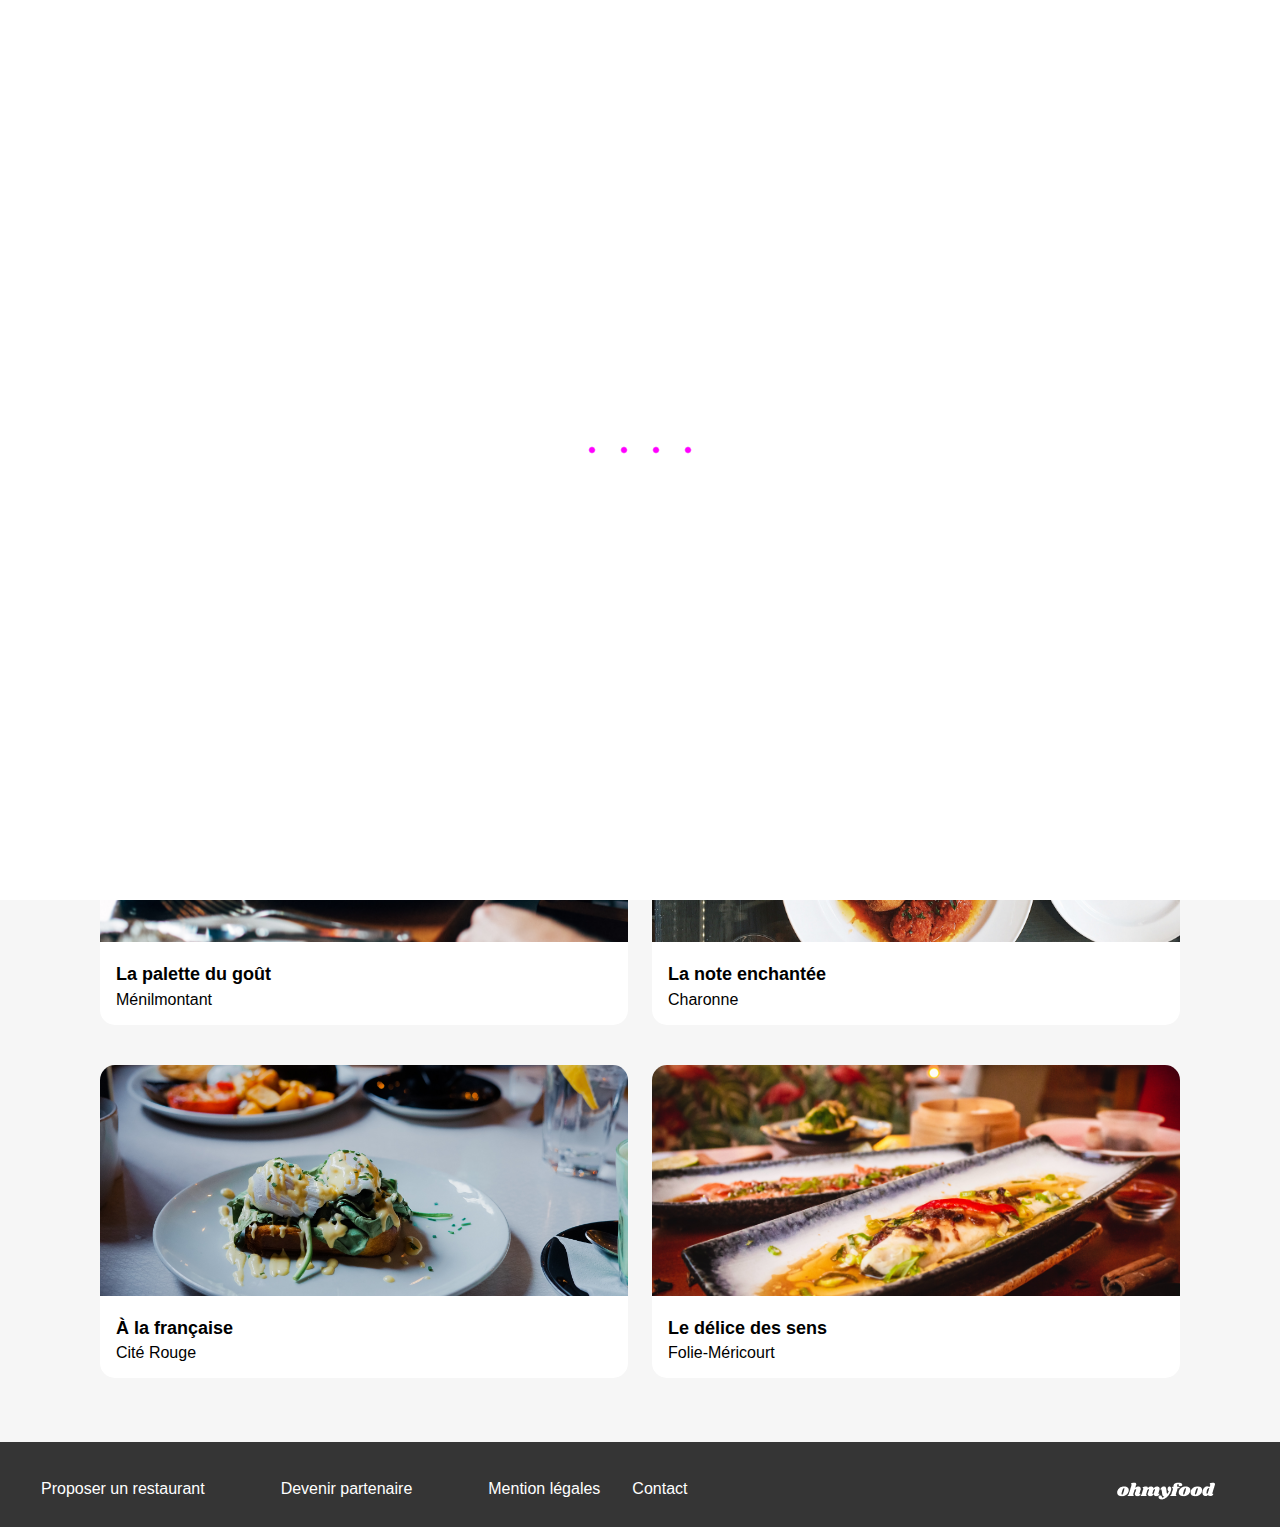
<file: index.html>
<!DOCTYPE html>
<html lang="fr">
<head>
    <meta charset="UTF-8">
    <meta name="viewport" content="width=device-width, initial-scale=1.0">
    <title>OhMyFood</title>
    <link rel="stylesheet" href="https://cdnjs.cloudflare.com/ajax/libs/font-awesome/6.2.1/css/all.min.css"
        integrity="sha512-MV7K8+y+gLIBoVD59lQIYicR65iaqukzvf/nwasF0nqhPay5w/9lJmVM2hMDcnK1OnMGCdVK+iQrJ7lzPJQd1w=="
        crossorigin="anonymous" referrerpolicy="no-referrer" />
    <link rel="stylesheet" href="./sass/style.css">
</head>
<body>

    <div class="loader">
      <span class="loader__dot"></span>
      <div class="loader__dots">
        <span></span>
        <span></span>
        <span></span>
      </div>
    </div>

    <header>
        <!-- flèche du retour -->
        <a href="./index.html" class="fleche-retour">
          <!-- <img src="./assets/icon/GoBack.png" alt="icon de retour"> -->
        </a>
        
        <!-- logo -->
        <a href="#">
          <img src="./assets/images/logo/ohmyfood_black.png" alt="logo de ohmyfood">
        </a>
    </header>

    <main>

        <div class="location">
            <div class="pin-icon">
              <i class="fa-solid fa-location-dot"></i>
            </div>
            <input placeholder="Paris, Belleville">
        </div>
        
        <section class="accueil">
          <div class="accueil__text-container">
            <h1>Réservez le menu qui vous convient</h1>
            <h2>Découvrez des restaurants d'execption, sélectionnés par nos soins</h2>
            
            <a href="#restaurant-list" class="accueil__btn">
              Explorer nos restaurants
            </a>
          </div>
        </section>
        
        <section class="fonctionnement">
          <div class="fonctionnement__text-container">
            <h3>Fonctionnement</h3>
            
            <menu class="fonctionnement__menu">
              <li>
                <div class="fonctionnement__menu__number">1</div>
                <button>
                  <i class="fa-solid fa-mobile-screen-button"></i>
                  Choisissez un restaurant
                </button>
              </li>
              <li>
                <div class="fonctionnement__menu__number">2</div>
                <button>
                  <i class="fa-solid fa-list-ul"></i>
                  Composer votre menu
                </button>
              </li>
              <li>
                <div class="fonctionnement__menu__number">3</div>
                <button>
                  <i class="fa-solid fa-store"></i>
                  Dégustez au restaurant
                </button>
              </li>
            </menu>
          </div>
        </section>
        
        <section id="restaurant-list" class="restaurants">
          <div class="restaurant__text-container">
            <h3>Restaurants</h3>
            <div class="restaurants__list">

              <div class="restaurants__list__lien_menu">
                  <a href="./restaurants/paletteDuGout.html">
                    <article class="restaurants__card">
                      <div>
                        <img src="./assets/images/restaurants/jay-wennington-N_Y88TWmGwA-unsplash.jpg" alt="image restaurant la palette du gout">
                        <span class="new">Nouveau</span>
                      </div>
                    
                      <div class="restaurants__card__bottom">
                        <div class="card-text">
                          <h4>La palette du goût</h4>
                          <p>Ménilmontant</p>
                        </div>
                      </div>
                    </article>
                  </a>
                    <button class="btn-heart">
                      <i class="fa-regular fa-heart"></i>
                      <i class="fa-solid fa-heart"></i>
                    </button>
              </div>
              <div class="restaurants__list__lien_menu">
                  <a href="./restaurants/laNoteEnchantee.html">
                    <article class="restaurants__card">
                      <div>
                        <img src="./assets/images/restaurants/stil-u2Lp8tXIcjw-unsplash.jpg" alt="image restaurant la note enchantée">
                        <span class="new">Nouveau</span>
                      </div>
                    
                      <div class="restaurants__card__bottom">
                        <div class="card-text">
                          <h4>La note enchantée</h4>
                          <p>Charonne</p>
                        </div>
                      </div>
                    </article>
                  </a>
                    <button class="btn-heart">
                      <i class="fa-regular fa-heart"></i>
                      <i class="fa-solid fa-heart"></i>
                    </button>
              </div>
              <div class="restaurants__list__lien_menu">
                  <a href="./restaurants/aLaFrancaise.html">
                    <article class="restaurants__card">
                      <div>
                        <img src="./assets/images/restaurants/toa-heftiba-DQKerTsQwi0-unsplash.jpg" alt="image restaurant a la française">
                      </div>
                    
                      <div class="restaurants__card__bottom">
                        <div class="card-text">
                          <h4>À la française</h4>
                          <p>Cité Rouge</p>
                        </div>
                      </div>
                    </article>
                  </a>
                    <button class="btn-heart">
                      <i class="fa-regular fa-heart"></i>
                      <i class="fa-solid fa-heart"></i>
                    </button>
              </div>
              <div class="restaurants__list__lien_menu">
                  <a href="./restaurants/leDeliceDesSens.html">
                    <article class="restaurants__card">
                      <div>
                        <img src="./assets/images/restaurants/louis-hansel-shotsoflouis-qNBGVyOCY8Q-unsplash.jpg" alt="image restaurant le délice des sens">
                      </div>
                    
                      <div class="restaurants__card__bottom">
                        <div class="card-text">
                          <h4>Le délice des sens</h4>
                          <p>Folie-Méricourt</p>
                        </div>
                      </div>
                    </article>
                    </a>
                    <button class="btn-heart">
                      <i class="fa-regular fa-heart"></i>
                      <i class="fa-solid fa-heart"></i>
                    </button>
              </div>
            </div>
          </div>
        </section>

      </main>

      <footer>
        <a href="#">
          <img src="./assets/images/logo/ohmyfood_white.png" alt="logo du site">
        </a>
        <menu class="footer_menu">
          <li>
            <a href="#">
              <i class="fa-solid fa-utensils"></i>
              Proposer un restaurant
            </a>
          </li>
          <li>
            <a href="#">
              <i class="fa-solid fa-handshake-angle"></i>
              Devenir partenaire
            </a>
          </li>
          <li>
            <a href="#">
              Mention légales
            </a>
          </li>
          <li>
            <a href="#">
              Contact
            </a>
          </li>
        </menu>
    </footer>

</body>
</html>
</file>
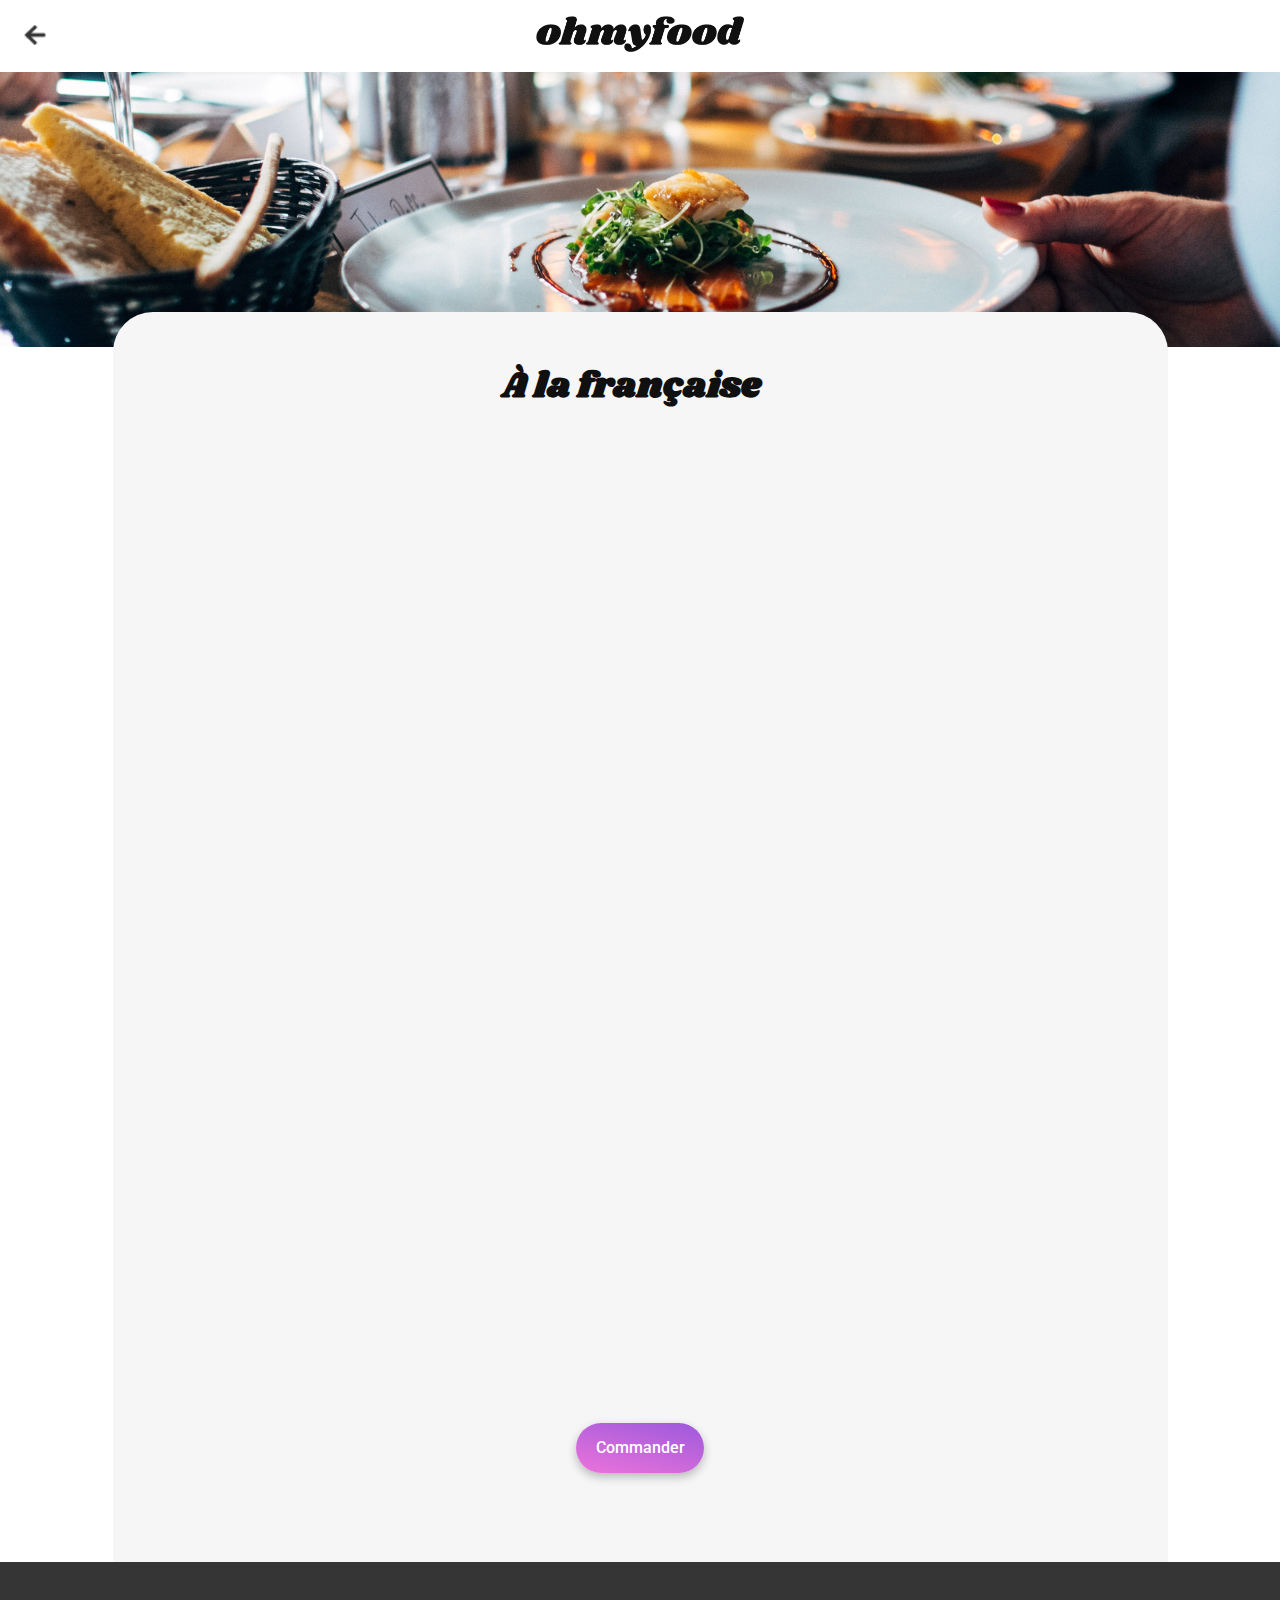
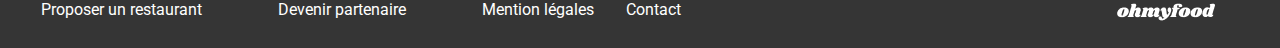
<file: restaurants/aLaFrancaise.html>
<!DOCTYPE html>
<html lang="fr">
<head>
  <meta charset="UTF-8">
  <meta name="viewport" content="width=device-width, initial-scale=1.0">
  <title>Menu La note enchantée</title>
  <link rel="preconnect" href="https://fonts.googleapis.com">
  <link rel="preconnect" href="https://fonts.gstatic.com" crossorigin>
  <link href="https://fonts.googleapis.com/css2?family=Roboto:ital,wght@0,100;0,300;0,400;0,500;0,700;0,900;1,100;1,300;1,400;1,500;1,700;1,900&family=Shrikhand&display=swap" rel="stylesheet">
  <link rel="stylesheet" href="https://cdnjs.cloudflare.com/ajax/libs/font-awesome/6.2.1/css/all.min.css"
  integrity="sha512-MV7K8+y+gLIBoVD59lQIYicR65iaqukzvf/nwasF0nqhPay5w/9lJmVM2hMDcnK1OnMGCdVK+iQrJ7lzPJQd1w=="
  crossorigin="anonymous" referrerpolicy="no-referrer" />
  <link rel="stylesheet" href="../sass/style.css">
</head>
<body>

  <header>
    <!-- flèche du retour -->
    <a href="../index.html" class="fleche-retour">
      <img src="../assets/icon/GoBack.png" alt="icon de retour">
    </a>
    
    <!-- logo -->
    <a href="../index.html">
      <img src="../assets/images/logo/ohmyfood_black.png" alt="logo de ohmyfood">
    </a>
  </header>

  <main>

    <img class="restaurant__imgage" src="../assets//images/restaurants/jay-wennington-N_Y88TWmGwA-unsplash.jpg" alt="photo du restaurant">

    <div class="container">

      <section class="restaurant">

        <div class="restaurant__titre-menu">
          <h1>À la française</h1>
          <i class="fa-regular fa-heart"></i>
        </div>

        <ul>

          <li>
            <div class="restaurant__titre">
              <h2 >Entrées</h2>
              <div class="restaurant__separateur"></div>
            </div>
          </li>

          <li>
            <button class="restaurant__btn">
              <span class="restaurant__btn__text-container">
                <span class="restaurant__btn__plate">
                  <span class="restaurant__btn__plate__title">Tartare de poulpe acidulé</span>
                  <span class="restaurant__btn__plate__subtitle">Aux zestes d'orange</span>
                </span>
                <span class="restaurant__btn__price">
                  25€
                </span>
              </span>
            
              <span class="check">
                <span class="__icon">
                  <i class="fa-solid fa-circle-check"></i>
                </span>
              </span>
            </button>
          </li>
          <li>
            <button class="restaurant__btn">
              <span class="restaurant__btn__text-container">
                <span class="restaurant__btn__plate">
                  <span class="restaurant__btn__plate__title">Velouté de légumes d'antan</span>
                  <span class="restaurant__btn__plate__subtitle">Carotte, panais, topinambour</span>
                </span>
                <span class="restaurant__btn__price">
                  35€
                </span>
              </span>
            
              <span class="check">
                <span class="__icon">
                  <i class="fa-solid fa-circle-check"></i>
                </span>
              </span>
            </button>
          </li>
          <li>
            <button class="restaurant__btn">
              <span class="restaurant__btn__text-container">
                <span class="restaurant__btn__plate">
                  <span class="restaurant__btn__plate__title">Soupe à l'oignon</span>
                  <span class="restaurant__btn__plate__subtitle">Revisitée</span>
                </span>
                <span class="restaurant__btn__price">
                  20€
                </span>
              </span>
            
              <span class="check">
                <span class="__icon">
                  <i class="fa-solid fa-circle-check"></i>
                </span>
              </span>
            </button>
          </li>
        </ul>

        <ul>

          <li>
            <div class="restaurant__titre">
              <h2>Plats</h2>
              <div class="restaurant__separateur"></div>
            </div>
          </li>

          <li>
            <button class="restaurant__btn">
              <span class="restaurant__btn__text-container">
                <span class="restaurant__btn__plate">
                  <span class="restaurant__btn__plate__title">Coquilles Saint-Jacques</span>
                  <span class="restaurant__btn__plate__subtitle">Accompagnées d'une purée de panais</span>
                </span>
                <span class="restaurant__btn__price">
                  40€
                </span>
              </span>
            
              <span class="check">
                <span class="__icon">
                  <i class="fa-solid fa-circle-check"></i>
                </span>
              </span>
            </button>
          </li>
          <li>
            <button class="restaurant__btn">
              <span class="restaurant__btn__text-container">
                <span class="restaurant__btn__plate">
                  <span class="restaurant__btn__plate__title">Magret de canard</span>
                  <span class="restaurant__btn__plate__subtitle">Et parmentier de pommes de terre</span>
                </span>
                <span class="restaurant__btn__price">
                  35€
                </span>
              </span>
            
              <span class="check">
                <span class="__icon">
                  <i class="fa-solid fa-circle-check"></i>
                </span>
              </span>
            </button>
          </li>
          <li>
            <button class="restaurant__btn">
              <span class="restaurant__btn__text-container">
                <span class="restaurant__btn__plate">
                  <span class="restaurant__btn__plate__title">Pigeonneau d'Ille-et-Vilaine</span>
                  <span class="restaurant__btn__plate__subtitle">Sur son lit de gnocchis aux légumes</span>
                </span>
                <span class="restaurant__btn__price">
                  44€
                </span>
              </span>
            
              <span class="check">
                <span class="__icon">
                  <i class="fa-solid fa-circle-check"></i>
                </span>
              </span>
            </button>
          </li>
        </ul>
        <ul>

          <li>
            <div class="restaurant__titre">
              <h2>Desserts</h2>
              <div class="restaurant__separateur"></div>
            </div>
          </li>

          <li>
            <button class="restaurant__btn">
              <span class="restaurant__btn__text-container">
                <span class="restaurant__btn__plate">
                  <span class="restaurant__btn__plate__title">Pétales de violettes glacés</span>
                  <span class="restaurant__btn__plate__subtitle">Et purée de noisettes</span>
                </span>
                <span class="restaurant__btn__price">
                  18€
                </span>
              </span>
            
              <span class="check">
                <span class="__icon">
                  <i class="fa-solid fa-circle-check"></i>
                </span>
              </span>
            </button>
          </li>
          <li>
            <button class="restaurant__btn">
              <span class="restaurant__btn__text-container">
                <span class="restaurant__btn__plate">
                  <span class="restaurant__btn__plate__title">Fondant au chocolat</span>
                  <span class="restaurant__btn__plate__subtitle">Revisité</span>
                </span>
                <span class="restaurant__btn__price">
                  22€
                </span>
              </span>
            
              <span class="check">
                <span class="__icon">
                  <i class="fa-solid fa-circle-check"></i>
                </span>
              </span>
            </button>
          </li>
          <li>
            <button class="restaurant__btn">
              <span class="restaurant__btn__text-container">
                <span class="restaurant__btn__plate">
                  <span class="restaurant__btn__plate__title">Millefeuille croustillant</span>
                  <span class="restaurant__btn__plate__subtitle">Myrtilles et pâte d’amande</span>
                </span>
                <span class="restaurant__btn__price">
                  23€
                </span>
              </span>
            
              <span class="check">
                <span class="__icon">
                  <i class="fa-solid fa-circle-check"></i>
                </span>
              </span>
            </button>
          </li>
        </ul>
      
      <div class="restaurant__commander">
        <a href="#" class="restaurant__commander__btn">
          Commander
        </a>
      </div>

    </section>
  </div>

</main>

  
  <footer>
    <a href=""><img src="../assets/images/logo/ohmyfood_white.png" alt="logo du site"></a>
    <menu class="footer_menu">
      <li>
        <a href="#">
          <i class="fa-solid fa-utensils"></i>
          Proposer un restaurant
        </a>
      </li>
      <li>
        <a href="#">
          <i class="fa-solid fa-handshake-angle"></i>
          Devenir partenaire
        </a>
      </li>
      <li>
        <a href="#">
          Mention légales
        </a>
      </li>
      <li>
        <a href="#">
          Contact
        </a>
      </li>
    </menu>
  </footer>
  
</body>
</html>
</file>
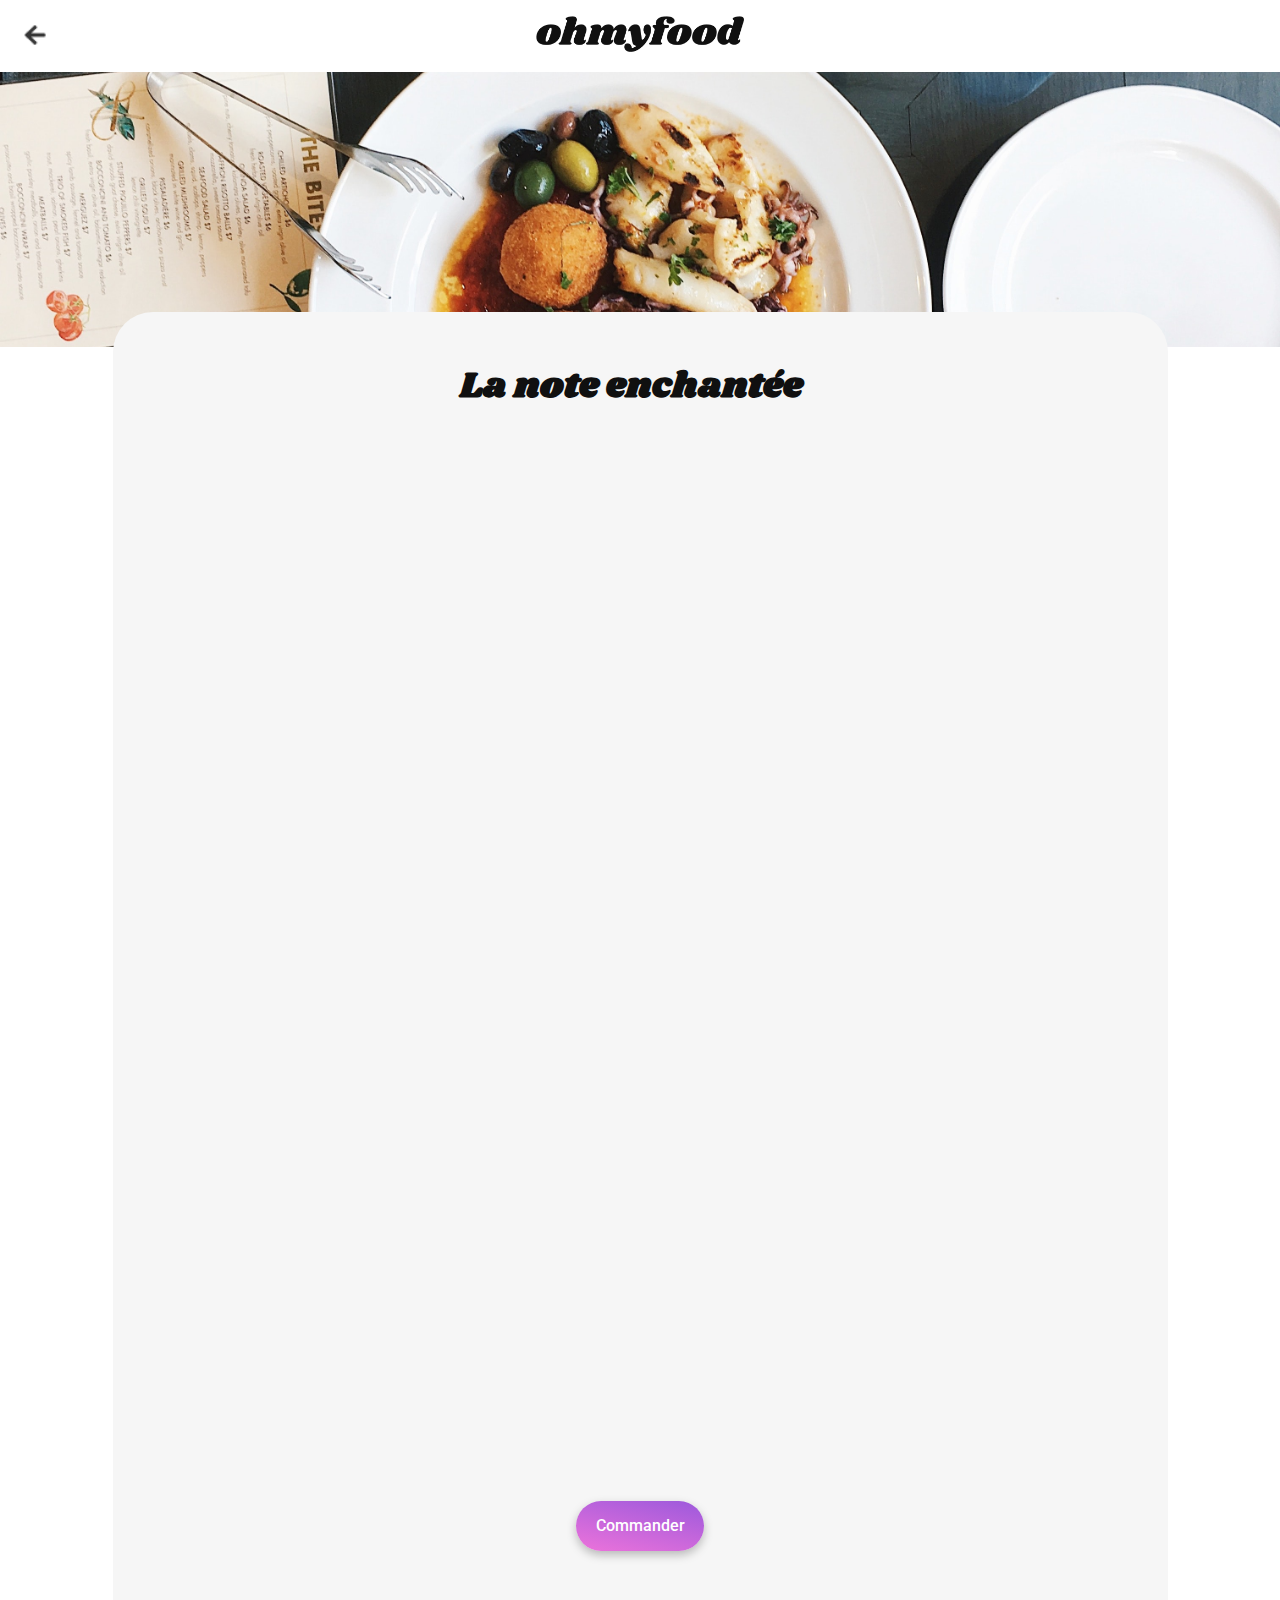
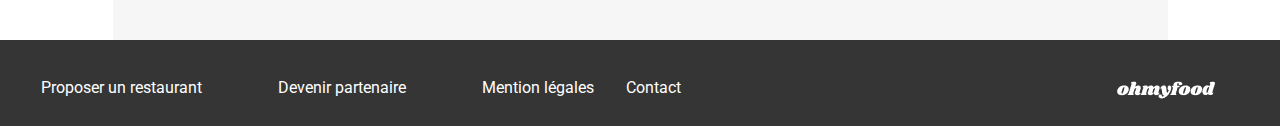
<file: restaurants/laNoteEnchantee.html>
<!DOCTYPE html>
<html lang="fr">
<head>
  <meta charset="UTF-8">
  <meta name="viewport" content="width=device-width, initial-scale=1.0">
  <title>Menu La note enchantée</title>
  <link rel="preconnect" href="https://fonts.googleapis.com">
  <link rel="preconnect" href="https://fonts.gstatic.com" crossorigin>
  <link href="https://fonts.googleapis.com/css2?family=Roboto:ital,wght@0,100;0,300;0,400;0,500;0,700;0,900;1,100;1,300;1,400;1,500;1,700;1,900&family=Shrikhand&display=swap" rel="stylesheet">
  <link rel="stylesheet" href="https://cdnjs.cloudflare.com/ajax/libs/font-awesome/6.2.1/css/all.min.css"
  integrity="sha512-MV7K8+y+gLIBoVD59lQIYicR65iaqukzvf/nwasF0nqhPay5w/9lJmVM2hMDcnK1OnMGCdVK+iQrJ7lzPJQd1w=="
  crossorigin="anonymous" referrerpolicy="no-referrer" />
  <link rel="stylesheet" href="../sass/style.css">
</head>
<body>

  <header>
    <!-- flèche du retour -->
    <a href="../index.html" class="fleche-retour">
      <img src="../assets/icon/GoBack.png" alt="icon de retour">
    </a>
    
    <!-- logo -->
    <a href="../index.html">
      <img src="../assets/images/logo/ohmyfood_black.png" alt="logo de ohmyfood">
    </a>
  </header>

  <main>

    <img class="restaurant__imgage" src="../assets//images/restaurants/stil-u2Lp8tXIcjw-unsplash.jpg" alt="photo du restaurant">

    <div class="container">

      <section class="restaurant">

        <div class="restaurant__titre-menu">
          <h1>La note enchantée</h1>
          <i class="fa-regular fa-heart"></i>
        </div>

        <ul>

          <li>
            <div class="restaurant__titre">
              <h2 >Entrées</h2>
              <div class="restaurant__separateur"></div>
            </div>
          </li>

          <li>
            <button class="restaurant__btn">
              <span class="restaurant__btn__text-container">
                <span class="restaurant__btn__plate">
                  <span class="restaurant__btn__plate__title">Ravioles de foie gras</span>
                  <span class="restaurant__btn__plate__subtitle">Accompagnées de leur crème à la truffe</span>
                </span>
                <span class="restaurant__btn__price">
                  25€
                </span>
              </span>
            
              <span class="check">
                <span class="__icon">
                  <i class="fa-solid fa-circle-check"></i>
                </span>
              </span>
            </button>
          </li>
          <li>
            <button class="restaurant__btn">
              <span class="restaurant__btn__text-container">
                <span class="restaurant__btn__plate">
                  <span class="restaurant__btn__plate__title">Caviar osciètre</span>
                  <span class="restaurant__btn__plate__subtitle">Sur blini à la farine de blé noir</span>
                </span>
                <span class="restaurant__btn__price">
                  35€
                </span>
              </span>
            
              <span class="check">
                <span class="__icon">
                  <i class="fa-solid fa-circle-check"></i>
                </span>
              </span>
            </button>
          </li>
          <li>
            <button class="restaurant__btn">
              <span class="restaurant__btn__text-container">
                <span class="restaurant__btn__plate">
                  <span class="restaurant__btn__plate__title">Homard et espuma de potiron</span>
                  <span class="restaurant__btn__plate__subtitle">Marinés aux zestes d'orange</span>
                </span>
                <span class="restaurant__btn__price">
                  20€
                </span>
              </span>
            
              <span class="check">
                <span class="__icon">
                  <i class="fa-solid fa-circle-check"></i>
                </span>
              </span>
            </button>
          </li>
          <li>
            <button class="restaurant__btn">
              <span class="restaurant__btn__text-container">
                <span class="restaurant__btn__plate">
                  <span class="restaurant__btn__plate__title">Foie gras de canard cuit entier</span>
                  <span class="restaurant__btn__plate__subtitle">Confiture de figue et pain toasté</span>
                </span>
                <span class="restaurant__btn__price">
                  35€
                </span>
              </span>
            
              <span class="check">
                <span class="__icon">
                  <i class="fa-solid fa-circle-check"></i>
                </span>
              </span>
            </button>
          </li>
        </ul>

        <ul>

          <li>
            <div class="restaurant__titre">
              <h2>Plats</h2>
              <div class="restaurant__separateur"></div>
            </div>
          </li>

          <li>
            <button class="restaurant__btn">
              <span class="restaurant__btn__text-container">
                <span class="restaurant__btn__plate">
                  <span class="restaurant__btn__plate__title">Noix de coquilles Saint-Jacques</span>
                  <span class="restaurant__btn__plate__subtitle">Sur lit de purée de céleri-rave</span>
                </span>
                <span class="restaurant__btn__price">
                  40€
                </span>
              </span>
            
              <span class="check">
                <span class="__icon">
                  <i class="fa-solid fa-circle-check"></i>
                </span>
              </span>
            </button>
          </li>
          <li>
            <button class="restaurant__btn">
              <span class="restaurant__btn__text-container">
                <span class="restaurant__btn__plate">
                  <span class="restaurant__btn__plate__title">Langoustine poêlée</span>
                  <span class="restaurant__btn__plate__subtitle">Purée de patate douce</span>
                </span>
                <span class="restaurant__btn__price">
                  35€
                </span>
              </span>
            
              <span class="check">
                <span class="__icon">
                  <i class="fa-solid fa-circle-check"></i>
                </span>
              </span>
            </button>
          </li>
          <li>
            <button class="restaurant__btn">
              <span class="restaurant__btn__text-container">
                <span class="restaurant__btn__plate">
                  <span class="restaurant__btn__plate__title">Mijoté de queue de bœuf</span>
                  <span class="restaurant__btn__plate__subtitle">Et riz sauvage aux zestes de citron</span>
                </span>
                <span class="restaurant__btn__price">
                  45€
                </span>
              </span>
            
              <span class="check">
                <span class="__icon">
                  <i class="fa-solid fa-circle-check"></i>
                </span>
              </span>
            </button>
          </li>
        </ul>
        <ul>

          <li>
            <div class="restaurant__titre">
              <h2>Desserts</h2>
              <div class="restaurant__separateur"></div>
            </div>
          </li>


          <li>
            <button class="restaurant__btn">
              <span class="restaurant__btn__text-container">
                <span class="restaurant__btn__plate">
                  <span class="restaurant__btn__plate__title">Macaron noisette et chocolat</span>
                  <span class="restaurant__btn__plate__subtitle">Glace au caramel brun et sel de Guérande</span>
                </span>
                <span class="restaurant__btn__price">
                  18€
                </span>
              </span>
            
              <span class="check">
                <span class="__icon">
                  <i class="fa-solid fa-circle-check"></i>
                </span>
              </span>
            </button>
          </li>
          <li>
            <button class="restaurant__btn">
              <span class="restaurant__btn__text-container">
                <span class="restaurant__btn__plate">
                  <span class="restaurant__btn__plate__title">Baba au rhum revisité</span>
                  <span class="restaurant__btn__plate__subtitle">Avec son coulis de citron</span>
                </span>
                <span class="restaurant__btn__price">
                  22€
                </span>
              </span>
            
              <span class="check">
                <span class="__icon">
                  <i class="fa-solid fa-circle-check"></i>
                </span>
              </span>
            </button>
          </li>
          <li>
            <button class="restaurant__btn">
              <span class="restaurant__btn__text-container">
                <span class="restaurant__btn__plate">
                  <span class="restaurant__btn__plate__title">Tarte au citron meringuée</span>
                  <span class="restaurant__btn__plate__subtitle">Déstructurée</span>
                </span>
                <span class="restaurant__btn__price">
                  23€
                </span>
              </span>
            
              <span class="check">
                <span class="__icon">
                  <i class="fa-solid fa-circle-check"></i>
                </span>
              </span>
            </button>
          </li>
        </ul>
      
      <div class="restaurant__commander">
        <a href="#" class="restaurant__commander__btn">
          Commander
        </a>
      </div>

    </section>
  </div>

</main>

  
  <footer>
    <a href=""><img src="../assets/images/logo/ohmyfood_white.png" alt="logo du site"></a>
    <menu class="footer_menu">
      <li>
        <a href="#">
          <i class="fa-solid fa-utensils"></i>
          Proposer un restaurant
        </a>
      </li>
      <li>
        <a href="#">
          <i class="fa-solid fa-handshake-angle"></i>
          Devenir partenaire
        </a>
      </li>
      <li>
        <a href="#">
          Mention légales
        </a>
      </li>
      <li>
        <a href="#">
          Contact
        </a>
      </li>
    </menu>
  </footer>
  
</body>
</html>
</file>
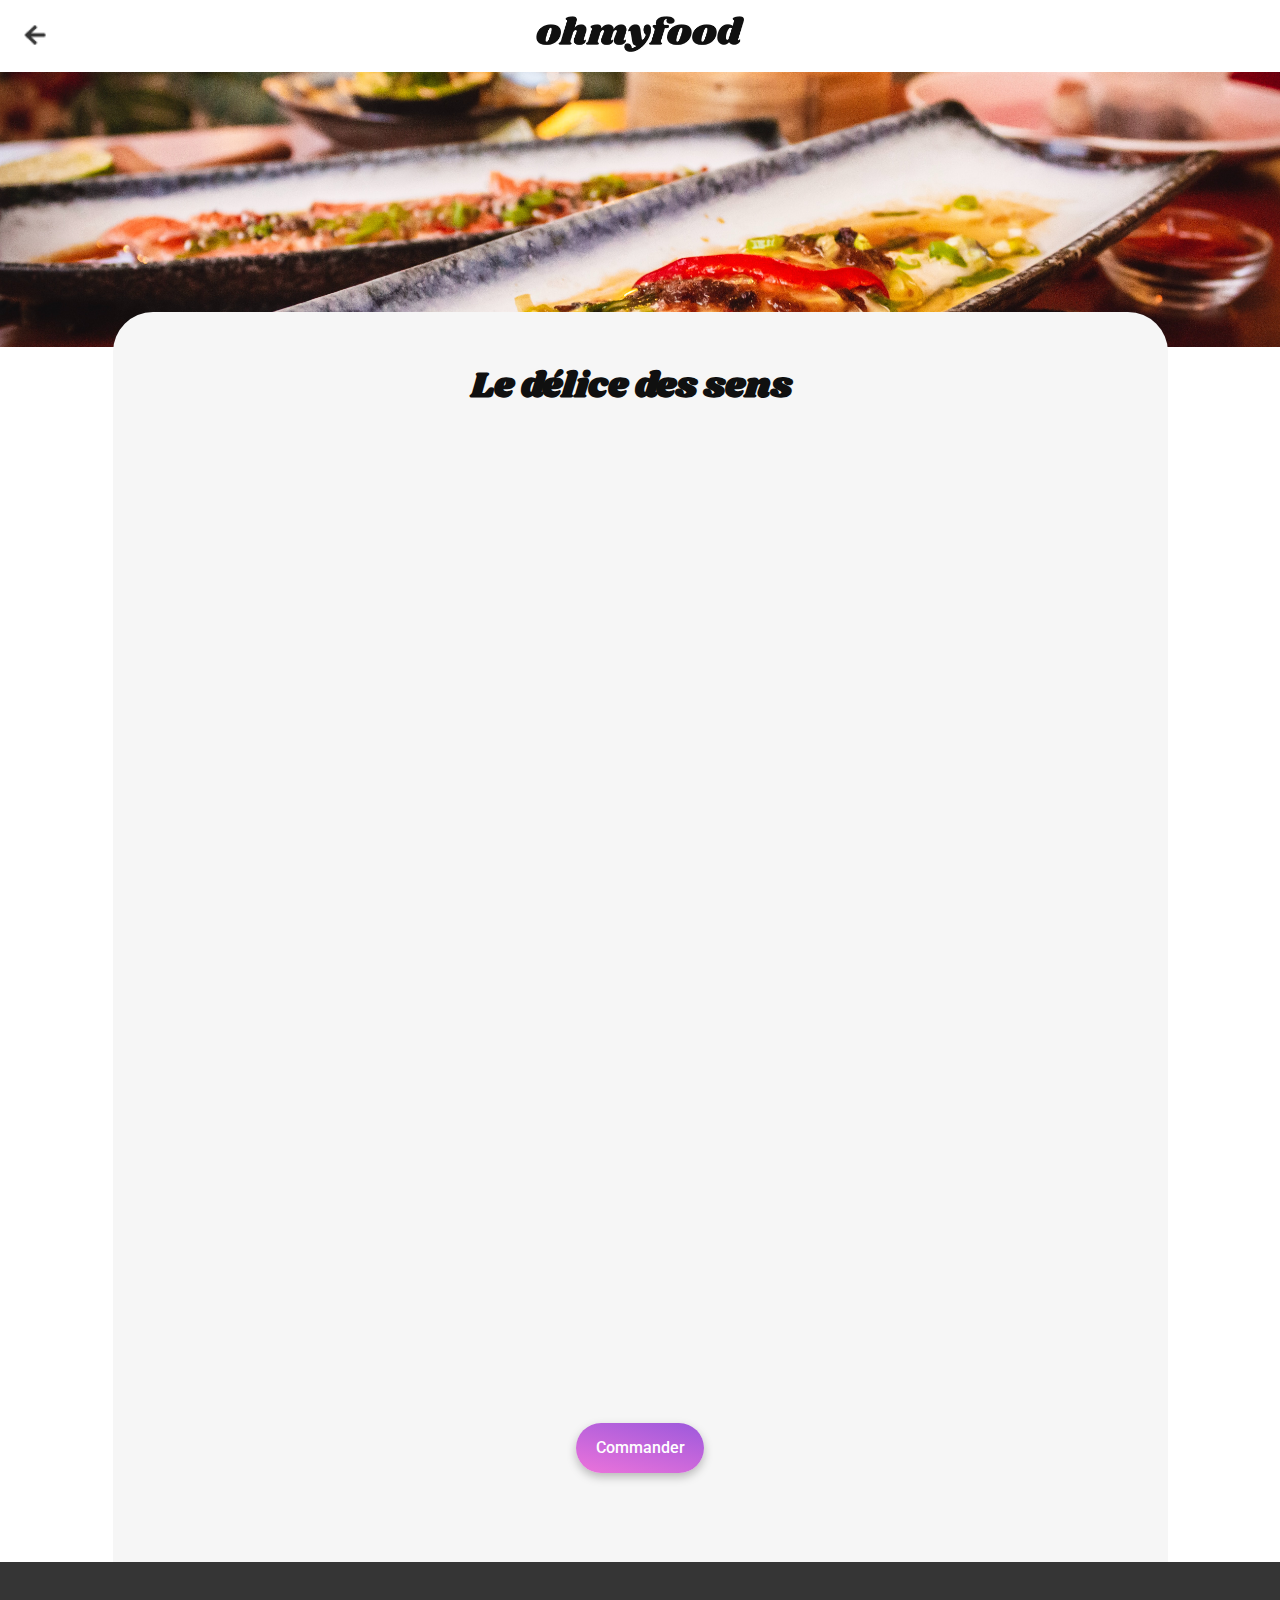
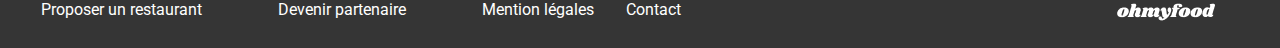
<file: restaurants/leDeliceDesSens.html>
<!DOCTYPE html>
<html lang="fr">
<head>
  <meta charset="UTF-8">
  <meta name="viewport" content="width=device-width, initial-scale=1.0">
  <title>Menu La note enchantée</title>
  <link rel="preconnect" href="https://fonts.googleapis.com">
  <link rel="preconnect" href="https://fonts.gstatic.com" crossorigin>
  <link href="https://fonts.googleapis.com/css2?family=Roboto:ital,wght@0,100;0,300;0,400;0,500;0,700;0,900;1,100;1,300;1,400;1,500;1,700;1,900&family=Shrikhand&display=swap" rel="stylesheet">
  <link rel="stylesheet" href="https://cdnjs.cloudflare.com/ajax/libs/font-awesome/6.2.1/css/all.min.css"
  integrity="sha512-MV7K8+y+gLIBoVD59lQIYicR65iaqukzvf/nwasF0nqhPay5w/9lJmVM2hMDcnK1OnMGCdVK+iQrJ7lzPJQd1w=="
  crossorigin="anonymous" referrerpolicy="no-referrer" />
  <link rel="stylesheet" href="../sass/style.css">
</head>
<body>

  <header>
    <!-- flèche du retour -->
    <a href="../index.html" class="fleche-retour">
      <img src="../assets/icon/GoBack.png" alt="icon de retour">
    </a>
    
    <!-- logo -->
    <a href="../index.html">
      <img src="../assets/images/logo/ohmyfood_black.png" alt="logo de ohmyfood">
    </a>
  </header>

  <main>

    <img class="restaurant__imgage" src="../assets//images/restaurants/louis-hansel-shotsoflouis-qNBGVyOCY8Q-unsplash.jpg" alt="photo du restaurant">

    <div class="container">

      <section class="restaurant">

        <div class="restaurant__titre-menu">
          <h1>Le délice des sens</h1>
          <i class="fa-regular fa-heart"></i>
        </div>

        <ul>
          <li>
            <div class="restaurant__titre">
              <h2 >Entrées</h2>
              <div class="restaurant__separateur"></div>
            </div>
          </li>

          <li>
            <button class="restaurant__btn">
              <span class="restaurant__btn__text-container">
                <span class="restaurant__btn__plate">
                  <span class="restaurant__btn__plate__title">Tartare de thon</span>
                  <span class="restaurant__btn__plate__subtitle">Assaisonné au yuzu</span>
                </span>
                <span class="restaurant__btn__price">
                  25€
                </span>
              </span>
            
              <span class="check">
                <span class="__icon">
                  <i class="fa-solid fa-circle-check"></i>
                </span>
              </span>
            </button>
          </li>
          <li>
            <button class="restaurant__btn">
              <span class="restaurant__btn__text-container">
                <span class="restaurant__btn__plate">
                  <span class="restaurant__btn__plate__title">Bouchée de homard croustillant</span>
                  <span class="restaurant__btn__plate__subtitle">Et sa farandole de petits légumes</span>
                </span>
                <span class="restaurant__btn__price">
                  35€
                </span>
              </span>
            
              <span class="check">
                <span class="__icon">
                  <i class="fa-solid fa-circle-check"></i>
                </span>
              </span>
            </button>
          </li>
          <li>
            <button class="restaurant__btn">
              <span class="restaurant__btn__text-container">
                <span class="restaurant__btn__plate">
                  <span class="restaurant__btn__plate__title">Poulet rôti aux herbes de Provence</span>
                  <span class="restaurant__btn__plate__subtitle">Et sa crème de truffe</span>
                </span>
                <span class="restaurant__btn__price">
                  40€
                </span>
              </span>
            
              <span class="check">
                <span class="__icon">
                  <i class="fa-solid fa-circle-check"></i>
                </span>
              </span>
            </button>
          </li>
        </ul>

        <ul>

          <li>
            <div class="restaurant__titre">
              <h2>Plats</h2>
              <div class="restaurant__separateur"></div>
            </div>
          </li>


          <li>
            <button class="restaurant__btn">
              <span class="restaurant__btn__text-container">
                <span class="restaurant__btn__plate">
                  <span class="restaurant__btn__plate__title">Poulet rôti aux herbes de Provence</span>
                  <span class="restaurant__btn__plate__subtitle">Et sa crème de truffe</span>
                </span>
                <span class="restaurant__btn__price">
                  40€
                </span>
              </span>
            
              <span class="check">
                <span class="__icon">
                  <i class="fa-solid fa-circle-check"></i>
                </span>
              </span>
            </button>
          </li>
          <li>
            <button class="restaurant__btn">
              <span class="restaurant__btn__text-container">
                <span class="restaurant__btn__plate">
                  <span class="restaurant__btn__plate__title">Langouste rôtie</span>
                  <span class="restaurant__btn__plate__subtitle">Et ses légumes de saison</span>
                </span>
                <span class="restaurant__btn__price">
                  35€
                </span>
              </span>
            
              <span class="check">
                <span class="__icon">
                  <i class="fa-solid fa-circle-check"></i>
                </span>
              </span>
            </button>
          </li>
          <li>
            <button class="restaurant__btn">
              <span class="restaurant__btn__text-container">
                <span class="restaurant__btn__plate">
                  <span class="restaurant__btn__plate__title">Côte de boeuf Angus</span>
                  <span class="restaurant__btn__plate__subtitle">Et sa purée de panais</span>
                </span>
                <span class="restaurant__btn__price">
                  44€
                </span>
              </span>
            
              <span class="check">
                <span class="__icon">
                  <i class="fa-solid fa-circle-check"></i>
                </span>
              </span>
            </button>
          </li>
        </ul>

        <ul>

          <li>
            <div class="restaurant__titre">
              <h2>Desserts</h2>
              <div class="restaurant__separateur"></div>
            </div>
          </li>


          <li>
            <button class="restaurant__btn">
              <span class="restaurant__btn__text-container">
                <span class="restaurant__btn__plate">
                  <span class="restaurant__btn__plate__title">Farandole de desserts</span>
                  <span class="restaurant__btn__plate__subtitle">Du chef</span>
                </span>
                <span class="restaurant__btn__price">
                  18€
                </span>
              </span>
            
              <span class="check">
                <span class="__icon">
                  <i class="fa-solid fa-circle-check"></i>
                </span>
              </span>
            </button>
          </li>
          <li>
            <button class="restaurant__btn">
              <span class="restaurant__btn__text-container">
                <span class="restaurant__btn__plate">
                  <span class="restaurant__btn__plate__title">Crème brulée</span>
                  <span class="restaurant__btn__plate__subtitle">Revisitée</span>
                </span>
                <span class="restaurant__btn__price">
                  22€
                </span>
              </span>
            
              <span class="check">
                <span class="__icon">
                  <i class="fa-solid fa-circle-check"></i>
                </span>
              </span>
            </button>
          </li>
          <li>
            <button class="restaurant__btn">
              <span class="restaurant__btn__text-container">
                <span class="restaurant__btn__plate">
                  <span class="restaurant__btn__plate__title">Tiramisu</span>
                  <span class="restaurant__btn__plate__subtitle">À la noisette</span>
                </span>
                <span class="restaurant__btn__price">
                  23€
                </span>
              </span>
            
              <span class="check">
                <span class="__icon">
                  <i class="fa-solid fa-circle-check"></i>
                </span>
              </span>
            </button>
          </li>
        </ul>
      
      <div class="restaurant__commander">
        <a href="#" class="restaurant__commander__btn">
          Commander
        </a>
      </div>

    </section>
  </div>

</main>

  
  <footer>
    <a href=""><img src="../assets/images/logo/ohmyfood_white.png" alt="logo du site"></a>
    <menu class="footer_menu">
      <li>
        <a href="#">
          <i class="fa-solid fa-utensils"></i>
          Proposer un restaurant
        </a>
      </li>
      <li>
        <a href="#">
          <i class="fa-solid fa-handshake-angle"></i>
          Devenir partenaire
        </a>
      </li>
      <li>
        <a href="#">
          Mention légales
        </a>
      </li>
      <li>
        <a href="#">
          Contact
        </a>
      </li>
    </menu>
  </footer>
  
</body>
</html>
</file>
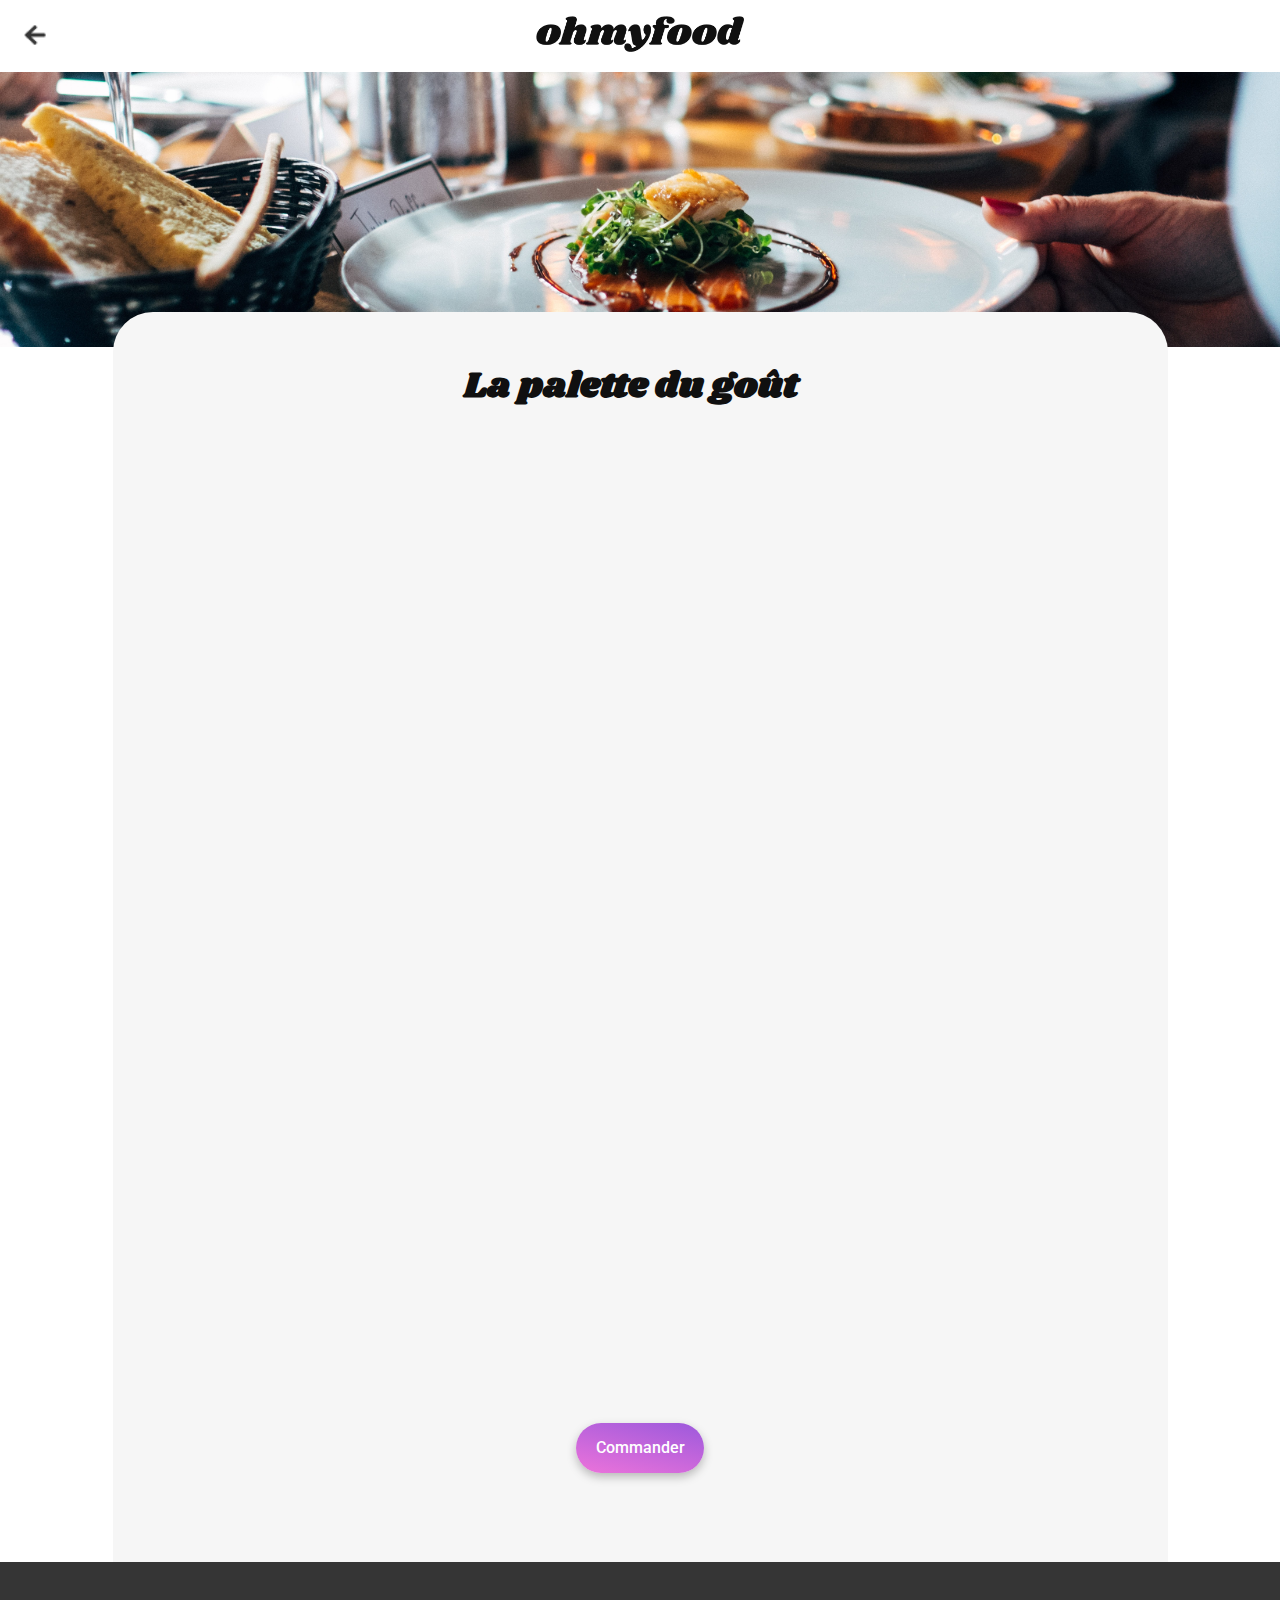
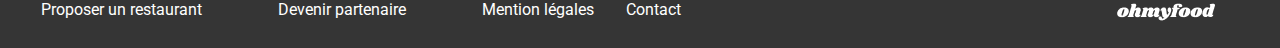
<file: restaurants/paletteDuGout.html>
<!DOCTYPE html>
<html lang="fr">
<head>
  <meta charset="UTF-8">
  <meta name="viewport" content="width=device-width, initial-scale=1.0">
  <title>Menu La note enchantée</title>
  <link rel="preconnect" href="https://fonts.googleapis.com">
  <link rel="preconnect" href="https://fonts.gstatic.com" crossorigin>
  <link href="https://fonts.googleapis.com/css2?family=Roboto:ital,wght@0,100;0,300;0,400;0,500;0,700;0,900;1,100;1,300;1,400;1,500;1,700;1,900&family=Shrikhand&display=swap" rel="stylesheet">
  <link rel="stylesheet" href="https://cdnjs.cloudflare.com/ajax/libs/font-awesome/6.2.1/css/all.min.css"
  integrity="sha512-MV7K8+y+gLIBoVD59lQIYicR65iaqukzvf/nwasF0nqhPay5w/9lJmVM2hMDcnK1OnMGCdVK+iQrJ7lzPJQd1w=="
  crossorigin="anonymous" referrerpolicy="no-referrer" />
  <link rel="stylesheet" href="../sass/style.css">
</head>
<body>

  <header>
    <!-- flèche du retour -->
    <a href="../index.html" class="fleche-retour">
      <img src="../assets/icon/GoBack.png" alt="icon de retour">
    </a>
    
    <!-- logo -->
    <a href="../index.html">
      <img src="../assets/images/logo/ohmyfood_black.png" alt="logo de ohmyfood">
    </a>
  </header>

  <main>

    <img class="restaurant__imgage" src="../assets//images/restaurants/jay-wennington-N_Y88TWmGwA-unsplash.jpg" alt="photo du restaurant">

    <div class="container">

      <section class="restaurant">

        <div class="restaurant__titre-menu">
          <h1>La palette du goût</h1>
          <i class="fa-regular fa-heart"></i>
        </div>

        <ul>
          <li>
            <div class="restaurant__titre">
              <h2 >Entrées</h2>
              <div class="restaurant__separateur"></div>
            </div>
          </li>

          <li>
            <button class="restaurant__btn">
              <span class="restaurant__btn__text-container">
                <span class="restaurant__btn__plate">
                  <span class="restaurant__btn__plate__title">Fricassée d'escargots</span>
                  <span class="restaurant__btn__plate__subtitle">Au piment d'Espelette</span>
                </span>
                <span class="restaurant__btn__price">
                  25€
                </span>
              </span>
            
              <span class="check">
                <span class="__icon">
                  <i class="fa-solid fa-circle-check"></i>
                </span>
              </span>
            </button>
          </li>
          <li>
            <button class="restaurant__btn">
              <span class="restaurant__btn__text-container">
                <span class="restaurant__btn__plate">
                  <span class="restaurant__btn__plate__title">Foie gras de canard mi-cuit</span>
                  <span class="restaurant__btn__plate__subtitle">Et ses copeaux de truffe noire</span>
                </span>
                <span class="restaurant__btn__price">
                  35€
                </span>
              </span>
            
              <span class="check">
                <span class="__icon">
                  <i class="fa-solid fa-circle-check"></i>
                </span>
              </span>
            </button>
          </li>
          <li>
            <button class="restaurant__btn">
              <span class="restaurant__btn__text-container">
                <span class="restaurant__btn__plate">
                  <span class="restaurant__btn__plate__title">Oeuf au plat</span>
                  <span class="restaurant__btn__plate__subtitle">Assaisonné à la truffe sur lit de caviar</span>
                </span>
                <span class="restaurant__btn__price">
                  20€
                </span>
              </span>
            
              <span class="check">
                <span class="__icon">
                  <i class="fa-solid fa-circle-check"></i>
                </span>
              </span>
            </button>
          </li>
        </ul>

      <ul>

        <li>
          <div class="restaurant__titre">
            <h2>Plats</h2>
            <div class="restaurant__separateur"></div>
          </div>
        </li>


          <li>
            <button class="restaurant__btn">
              <span class="restaurant__btn__text-container">
                <span class="restaurant__btn__plate">
                  <span class="restaurant__btn__plate__title">Filet de boeuf aux herbes</span>
                  <span class="restaurant__btn__plate__subtitle">Accompagné de sa ribambelle de légumes</span>
                </span>
                <span class="restaurant__btn__price">
                  40€
                </span>
              </span>
            
              <span class="check">
                <span class="__icon">
                  <i class="fa-solid fa-circle-check"></i>
                </span>
              </span>
            </button>
          </li>
          <li>
            <button class="restaurant__btn">
              <span class="restaurant__btn__text-container">
                <span class="restaurant__btn__plate">
                  <span class="restaurant__btn__plate__title">Parmentier de queue de boeuf</span>
                  <span class="restaurant__btn__plate__subtitle">À la truffe noire sur sa purée de panais</span>
                </span>
                <span class="restaurant__btn__price">
                  35€
                </span>
              </span>
            
              <span class="check">
                <span class="__icon">
                  <i class="fa-solid fa-circle-check"></i>
                </span>
              </span>
            </button>
          </li>
          <li>
            <button class="restaurant__btn">
              <span class="restaurant__btn__text-container">
                <span class="restaurant__btn__plate">
                  <span class="restaurant__btn__plate__title">Filet de turbot</span>
                  <span class="restaurant__btn__plate__subtitle">Aux agrumes</span>
                </span>
                <span class="restaurant__btn__price">
                  44€
                </span>
              </span>
            
              <span class="check">
                <span class="__icon">
                  <i class="fa-solid fa-circle-check"></i>
                </span>
              </span>
            </button>
          </li>
      </ul>

      <ul>

        <li>
          <div class="restaurant__titre">
            <h2>Desserts</h2>
            <div class="restaurant__separateur"></div>
          </div>
        </li>

          <li>
            <button class="restaurant__btn">
              <span class="restaurant__btn__text-container">
                <span class="restaurant__btn__plate">
                  <span class="restaurant__btn__plate__title">Paris-Brest</span>
                  <span class="restaurant__btn__plate__subtitle">Revisité</span>
                </span>
                <span class="restaurant__btn__price">
                  18€
                </span>
              </span>
            
              <span class="check">
                <span class="__icon">
                  <i class="fa-solid fa-circle-check"></i>
                </span>
              </span>
            </button>
          </li>
          <li>
            <button class="restaurant__btn">
              <span class="restaurant__btn__text-container">
                <span class="restaurant__btn__plate">
                  <span class="restaurant__btn__plate__title">Macaron au chocolat d'exception</span>
                  <span class="restaurant__btn__plate__subtitle">Et glace à la vanille de Madagascar</span>
                </span>
                <span class="restaurant__btn__price">
                  22€
                </span>
              </span>
            
              <span class="check">
                <span class="__icon">
                  <i class="fa-solid fa-circle-check"></i>
                </span>
              </span>
            </button>
          </li>
          <li>
            <button class="restaurant__btn">
              <span class="restaurant__btn__text-container">
                <span class="restaurant__btn__plate">
                  <span class="restaurant__btn__plate__title">Mousse au chocolat</span>
                  <span class="restaurant__btn__plate__subtitle">Au pimment d'espelettes et à la truffe noire</span>
                </span>
                <span class="restaurant__btn__price">
                  23€
                </span>
              </span>
            
              <span class="check">
                <span class="__icon">
                  <i class="fa-solid fa-circle-check"></i>
                </span>
              </span>
            </button>
          </li>
        </ul>
      
      <div class="restaurant__commander">
        <a href="#" class="restaurant__commander__btn">
          Commander
        </a>
      </div>

    </section>
  </div>

</main>

  
  <footer>
    <a href=""><img src="../assets/images/logo/ohmyfood_white.png" alt="logo du site"></a>
    <menu class="footer_menu">
      <li>
        <a href="#">
          <i class="fa-solid fa-utensils"></i>
          Proposer un restaurant
        </a>
      </li>
      <li>
        <a href="#">
          <i class="fa-solid fa-handshake-angle"></i>
          Devenir partenaire
        </a>
      </li>
      <li>
        <a href="#">
          Mention légales
        </a>
      </li>
      <li>
        <a href="#">
          Contact
        </a>
      </li>
    </menu>
  </footer>
  
</body>
</html>
</file>
<file: sass/style.css>
*, ::after, ::before {
  box-sizing: border-box;
  margin: 0;
  padding: 0;
}

.loader {
  position: fixed;
  background: #FFFFFF;
  width: 100vw;
  height: 100vh;
  z-index: 1000;
  display: flex;
  justify-content: center;
  align-items: center;
  animation: hideLoader 3s forwards;
  animation-delay: 3s;
  filter: contrast(20);
}
.loader__dot {
  width: 1em;
  height: 1em;
  background: #9356dc;
  filter: blur(4px);
  border-radius: 50%;
  animation: point 2.8s infinite;
}
.loader__dots {
  animation: points 2.8s infinite;
}
.loader__dots span {
  display: block;
  float: left;
  width: 1em;
  height: 1em;
  filter: blur(4px);
  background: #9356dc;
  border-radius: 50%;
  margin-left: 1em;
}

@keyframes point {
  50% {
    transform: translateX(96px);
  }
}
@keyframes points {
  50% {
    transform: translateX(-31px);
  }
}
@keyframes hideLoader {
  to {
    visibility: hidden;
    opacity: 0;
  }
}
.content {
  visibility: hidden;
  animation: showContent 0s forwards;
  animation-delay: 3s;
}

@keyframes showContent {
  to {
    visibility: visible;
  }
}
span {
  font-family: "Roboto", sans-serif;
}

body {
  font-family: "Roboto", sans-serif;
}

li {
  list-style-type: none;
}

header {
  display: flex;
  width: 100%;
  padding: 1em 0;
  justify-content: center;
  align-items: center;
  background-color: #FFFFFF;
  position: relative;
}
header img {
  height: 36px;
}
header .fleche-retour {
  position: absolute;
  left: 17px;
  top: 17px;
  height: 30px;
  width: 30px;
  display: inline-block;
}

.location {
  width: 100%;
  padding: 1em 0;
  color: #353535;
  display: flex;
  justify-content: center;
  align-items: center;
  background-color: #EAEAEA;
  box-shadow: 0px 4px 4px 0px rgba(0, 0, 0, 0.2509803922);
}
.location input {
  border: none;
  background: #EAEAEA;
  border: none;
}
.location input::placeholder {
  color: black;
  font-weight: 700;
  font-size: 1em;
}
.location .pin-icon {
  height: 1em;
  width: 12px;
  color: #353535;
  margin-right: 17px;
}

.accueil {
  background: #F6F6F6;
}
.accueil__text-container {
  display: flex;
  flex-direction: column;
  justify-content: center;
  align-items: center;
}
.accueil__text-container h1 {
  margin-top: 39px;
  text-align: center;
  padding: 0 50px 20px;
  font-size: 24px;
  font-weight: 700;
}
.accueil__text-container h2 {
  text-align: center;
  padding: 0 1.5em;
  font-size: 1.125em;
  font-weight: 300;
  color: #353535;
}
.accueil__btn {
  color: #FFFFFF;
  text-align: center;
  line-height: 50px;
  text-decoration: none;
  margin: 27px auto 57px;
  padding: 0 1.2em;
  font-size: 1em;
  font-weight: 500;
  background: linear-gradient(193.33deg, #9356DC -11.44%, #FF79DA 123.93%);
  box-shadow: 0px 4px 10px 0px rgba(0, 0, 0, 0.2509803922);
  border-radius: 25px;
  transition: all 0.3s;
}
.accueil__btn:hover {
  background: linear-gradient(200.64deg, #9356DC -5.2%, #FF79DA 110.74%);
  box-shadow: 0px 4px 15px 0px rgba(0, 0, 0, 0.3490196078);
}

.fonctionnement {
  margin: 0 auto;
  background-color: #FFFFFF;
  padding: 3rem 0;
}
.fonctionnement__text-container {
  width: 90%;
  max-width: 1080px;
  display: flex;
  flex-direction: column;
  margin: 0 auto;
}
.fonctionnement__text-container h3 {
  width: 100%;
  text-align: left;
  font-weight: 700;
  font-size: 1.5em;
  margin: 0 auto 26px;
}
.fonctionnement__menu {
  display: flex;
  align-items: center;
  flex-direction: column;
  flex-wrap: wrap;
}
.fonctionnement__menu li {
  width: 100%;
  height: 72.38px;
  border-radius: 20px;
  list-style-type: none;
  margin-bottom: 25px;
  position: relative;
}
@media (min-width: 1224px) {
  .fonctionnement__menu li {
    width: 335px;
  }
}
.fonctionnement__menu__number {
  z-index: 1;
  position: absolute;
  left: 0;
  top: 50%;
  transform: translateY(-50%);
  color: #FFFFFF;
  display: flex;
  justify-content: center;
  align-items: center;
  width: 24px;
  height: 24px;
  border-radius: 9999px;
  background-color: #9356DC;
}
.fonctionnement__menu button {
  position: relative;
  font-size: 1em;
  font-weight: 500;
  margin-left: 12.51px;
  padding: 1.75em;
  width: 322.5px;
  width: 100%;
  border: none;
  border-radius: 20px;
  background-color: #F6F6F6;
  box-shadow: 0px 4px 15px 0px rgba(0, 0, 0, 0.1490196078);
  cursor: pointer;
}
.fonctionnement__menu button i {
  position: absolute;
  font-size: 1.4em;
  left: 40px;
  top: 50%;
  transform: translateY(-50%);
  color: #7E7E7E;
}
.fonctionnement__menu button:hover i {
  color: #9356DC;
}
@media (min-width: 1224px) {
  .fonctionnement__menu {
    display: flex;
    justify-content: space-between;
    flex-direction: row;
  }
}

.restaurants {
  padding: 3em 1.5em;
  background: #F6F6F6;
}
.restaurants .restaurant__text-container {
  max-width: 1080px;
  margin: 0 auto;
}
.restaurants h3 {
  font-weight: 700;
  font-size: 1.5em;
  margin-bottom: 26px;
}
.restaurants__list {
  display: flex;
  flex-direction: column;
}
.restaurants__list__lien_menu {
  position: relative;
}
.restaurants__list__lien_menu a {
  text-decoration: none;
}
.restaurants__list__lien_menu .btn-heart {
  position: absolute;
  font-size: 1.8em;
  right: 1em;
  bottom: 1em;
  width: 1.8em;
  height: 1.4em;
  overflow: hidden;
  border: none;
  background: none;
  cursor: pointer;
}
.restaurants__list__lien_menu .btn-heart .fa-heart {
  position: absolute;
  bottom: 0;
  left: 0;
  width: 100%;
  height: 100%;
  overflow: hidden;
}
.restaurants__list__lien_menu .btn-heart .fa-solid {
  background: -webkit-gradient(linear, left top, left bottom, from(#9356DC), to(#FF79DA));
  -webkit-background-clip: text;
  -webkit-text-fill-color: transparent;
  position: absolute;
  bottom: 100%;
  height: 100%;
  overflow: hidden;
  clip-path: polygon(0 100%, 100% 100%, 100% 100%, 0 100%);
  transition: clip-path 0.4s;
}
.restaurants__list__lien_menu .btn-heart:active .fa-solid {
  bottom: 0;
  clip-path: polygon(0 0, 100% 0, 100% 100%, 0 100%);
}
.restaurants__list__lien_menu .btn-heart:not(:active) .fa-solid {
  bottom: 0;
  clip-path: polygon(0 100%, 100% 100%, 100% 100%, 0 100%);
  transition: clip-path 0.4s;
}
@media (min-width: 768px) {
  .restaurants__list {
    display: flex;
    flex-direction: row;
    flex-wrap: wrap;
    gap: 1.5em;
  }
  .restaurants__list__lien_menu {
    width: calc(50% - 0.75em);
    color: #353535;
  }
}
.restaurants__card {
  position: relative;
  display: flex;
  max-width: 100%;
  flex-direction: column;
  border-radius: 15px;
  background-color: #FFFFFF;
  margin-bottom: 1em;
}
.restaurants__card .new {
  display: inline-block;
  color: #008766;
  border-radius: 2px;
  background-color: #99E2D0;
  width: 80px;
  height: 30px;
  position: absolute;
  top: 13px;
  right: 12px;
  text-align: center;
  line-height: 30px;
}
.restaurants__card img {
  height: 231px;
  width: 100%;
  object-fit: cover;
  overflow: hidden;
  border-top-left-radius: 15px;
  border-top-right-radius: 15px;
}
.restaurants__card__bottom {
  display: flex;
  justify-content: space-between;
  padding-left: 1em;
  padding-right: 1em;
  color: black;
}
.restaurants__card__bottom h4 {
  font-size: 1.125em;
  font-weight: 700;
  padding-top: 1em;
  padding-bottom: 0.3em;
}
.restaurants__card__bottom p {
  font-size: 1em;
  font-weight: 300;
  padding-bottom: 1em;
}
.restaurants__details_menu {
  background-color: #F3F3F3;
}
.restaurants__details_menu img {
  width: 100%;
  height: 275px;
  object-fit: cover;
}
.restaurants__details_menu h1 {
  padding-top: 1.75em;
  font-size: 1.75em;
  font-weight: 400;
  font-style: oblique;
  color: #101010;
  display: flex;
  justify-content: center;
}
.restaurants__details_menu li {
  list-style-type: none;
}
.restaurants__details_menu__separateur {
  margin-top: 9px;
  width: 40px;
  height: 3px;
  background-color: #99E2D0;
}

main {
  background-color: #FFFFFF;
  width: 100%;
}

.container {
  width: 100%;
  margin-top: 15em;
}

.restaurant {
  padding: 3em 1em 0em 1em;
  border-top-left-radius: 40px;
  border-top-right-radius: 40px;
  background-color: #F6F6F6;
  max-width: 1055px;
  margin: 0 auto;
  position: relative;
}
.restaurant__titre-menu {
  display: flex;
  font-family: "Shrikhand", sans-serif;
  font-size: 1.125em;
  font-weight: 400;
  justify-content: left;
  align-items: center;
  color: #101010;
  gap: 1em;
}
@media (min-width: 375px) {
  .restaurant__titre-menu {
    justify-content: center;
  }
}
.restaurant__imgage {
  width: 100%;
  height: 275px;
  object-fit: cover;
  position: absolute;
  left: 0;
  top: 4.5em;
}
@keyframes fadeIn {
  from {
    opacity: 0;
  }
  to {
    opacity: 1;
  }
}
.restaurant ul {
  display: flex;
  flex-direction: column;
  align-items: center;
}
.restaurant ul:nth-of-type(1) {
  animation: fadeIn 1s ease-out 0.5s forwards;
  opacity: 0;
}
.restaurant ul:nth-of-type(2) {
  animation: fadeIn 1s ease-out 1s forwards;
  opacity: 0;
}
.restaurant ul:nth-of-type(3) {
  animation: fadeIn 1s ease-out 1.5s forwards;
  opacity: 0;
}
.restaurant ul li {
  list-style-type: none;
  margin-bottom: 0.5em;
  width: 100%;
}
@media (min-width: 375px) {
  .restaurant ul li {
    width: 80%;
  }
}
.restaurant__titre {
  width: 100%;
  padding-top: 1em;
}
.restaurant__titre h2 {
  font-weight: 300;
}
@media (min-width: 375px) {
  .restaurant__titre {
    width: 80%;
  }
}
.restaurant__separateur {
  border: 3px solid #99E2D0;
  margin-bottom: 1em;
  margin-top: 9px;
  width: 40px;
}
.restaurant__btn {
  padding: 0;
  background-color: #FFFFFF;
  display: flex;
  justify-content: space-between;
  align-items: center;
  width: 100%;
  height: 70px;
  margin: 0 auto;
  border: none;
  border-radius: 15px;
  overflow: hidden;
  box-shadow: 0px 4.0114941597px 15.0431032181px 0px rgba(0, 0, 0, 0.1019607843);
}
.restaurant__btn:hover .check {
  width: 60px;
}
.restaurant__btn__text-container {
  flex-grow: 1;
  overflow: hidden;
  display: flex;
  width: 100%;
  justify-content: space-between;
  text-align: left;
}
.restaurant__btn__plate {
  flex-grow: 1;
  display: flex;
  flex-direction: column;
  padding-left: 0.5em;
  overflow: hidden;
}
.restaurant__btn__plate__title, .restaurant__btn__plate__subtitle {
  white-space: nowrap;
  overflow: hidden;
  text-overflow: ellipsis;
  padding-left: 15px;
}
.restaurant__btn__plate__title {
  font-size: 1.125em;
  font-weight: 700;
  padding-bottom: 5px;
}
.restaurant__btn__plate__subtitle {
  font-weight: 300;
  font-size: 1em;
}
.restaurant__btn__price {
  font-weight: 700;
  padding-right: 1em;
  padding-left: 1em;
  display: flex;
  align-items: end;
  flex-shrink: 0;
}
.restaurant__btn .check {
  background-color: #99E2D0;
  color: white;
  display: flex;
  justify-content: center;
  align-items: center;
  width: 0px;
  height: 70px;
  overflow: hidden;
  transition: all 0.3s;
  border-radius: 0 15px 15px 0;
}
.restaurant__commander {
  display: flex;
  justify-content: center;
  align-items: center;
  width: 100%;
  padding: 2em 0.5em;
}
.restaurant__commander__btn {
  color: #FFFFFF;
  text-align: center;
  line-height: 50px;
  text-decoration: none;
  margin: 27px auto 57px;
  padding: 0 1.2em;
  font-size: 1em;
  font-weight: 500;
  background: linear-gradient(193.33deg, #9356DC -11.44%, #FF79DA 123.93%);
  box-shadow: 0px 4px 10px 0px rgba(0, 0, 0, 0.2509803922);
  border-radius: 25px;
  transition: all 0.3s;
}
.restaurant__commander__btn:hover {
  background: linear-gradient(200.64deg, #9356DC -5.2%, #FF79DA 110.74%);
  box-shadow: 0px 4px 15px 0px rgba(0, 0, 0, 0.3490196078);
}

footer {
  background: #353535;
  padding: 22px 25px;
  color: #FFFFFF;
}
footer a {
  display: flex;
  justify-content: left;
  align-items: center;
}
footer .text_container {
  display: flex;
  flex-direction: column;
}
footer menu {
  padding-top: 1em;
  list-style-type: none;
}
@media (min-width: 375px) {
  footer menu li {
    padding: 0 1em;
  }
}
footer menu li a {
  display: flex;
  justify-content: left;
  align-items: center;
  color: #FFFFFF;
  font-size: 1em;
  padding-bottom: 7px;
  text-decoration: none;
}
footer menu li a i {
  margin-right: 1em;
  width: 12px;
}
@media (min-width: 375px) {
  footer menu li a i {
    margin-left: 1em;
  }
}
@media (min-width: 375px) {
  footer menu li a {
    flex-direction: row-reverse;
    align-items: center;
  }
}
@media screen and (min-width: 868px) {
  footer menu {
    display: flex;
    flex-direction: row;
  }
}
@media screen and (min-width: 375px) {
  footer {
    display: flex;
    justify-content: space-between;
    flex-direction: row-reverse;
    align-items: flex-end;
    padding-right: 1.5em;
  }
}

/*# sourceMappingURL=style.css.map */
</file>
